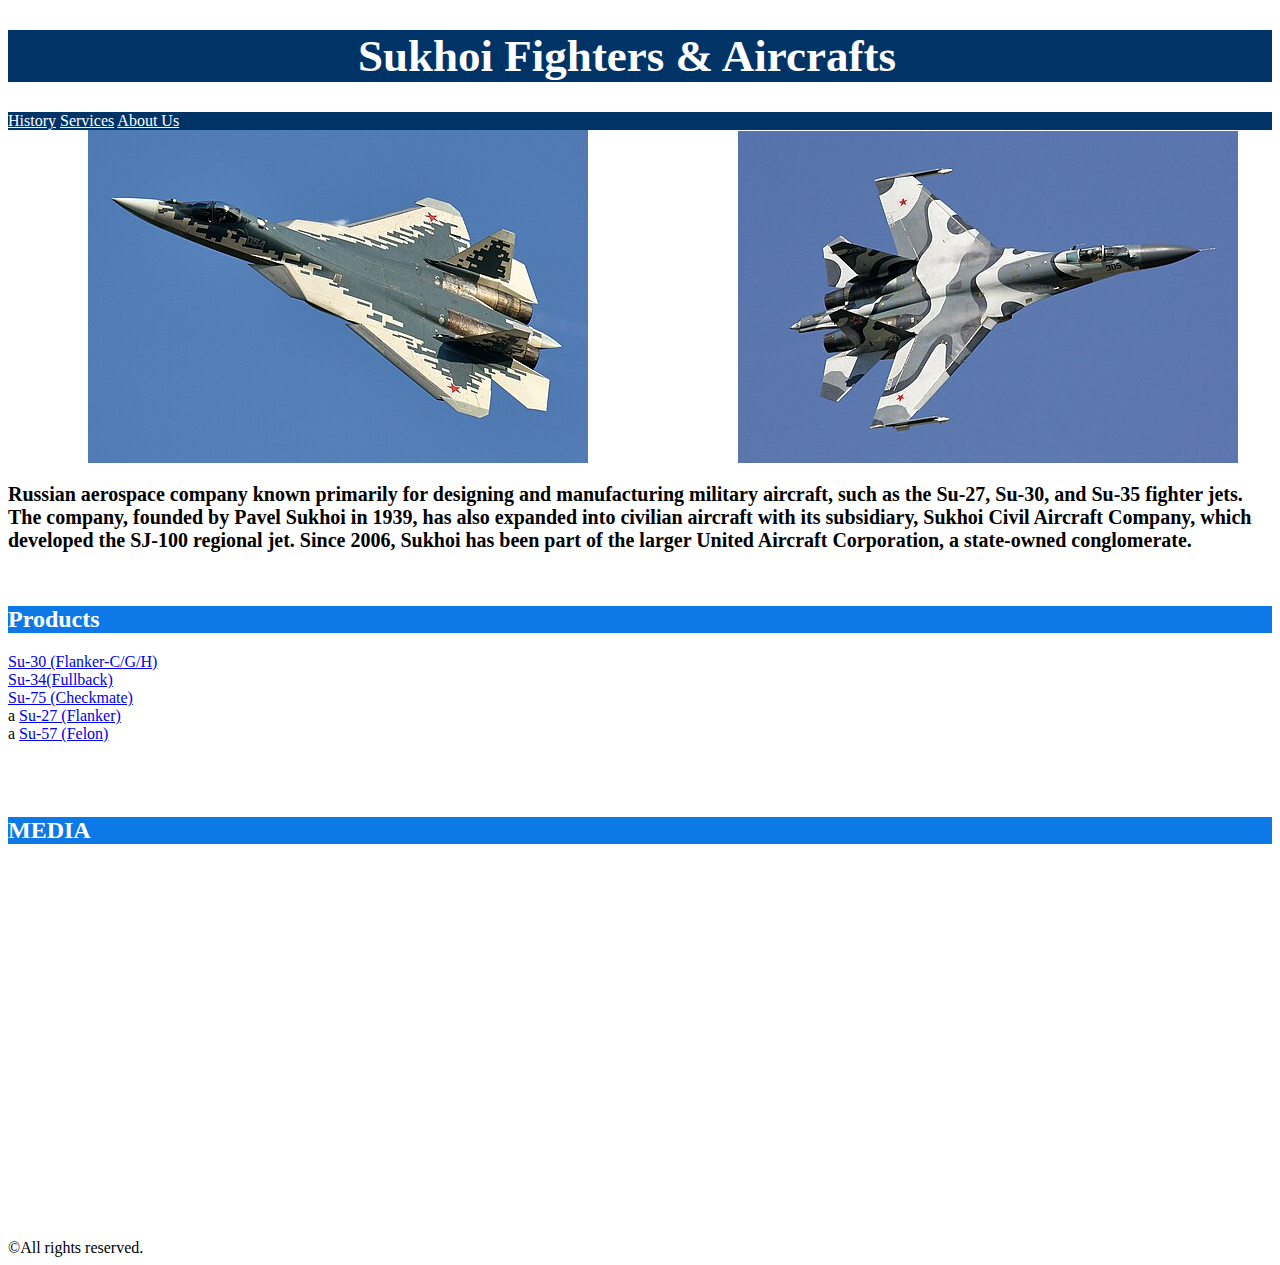
<file: index.html>
<!DOCTYPE html>
<html lang="en">
<head>
    <meta charset="UTF-8">
    <meta name="viewport" content="width=device-width, initial-scale=1.0">
    <title>Semantictags</title>
     <link rel="stylesheet" href="sustyle.css">
</head>
<body>
      <!-- Header Start -->
    <header>
<h1 style="font-size: 45px;background-color: #003366 ;color :white; padding-left: 350px";>Sukhoi Fighters & Aircrafts</h1>

    <nav style="background-color:#003366">
        
        <a style="color:white " href="history.html">History</a>
        <a style="color:white "href="sukhoi_services.html">Services</a>
        <a style="color:white "href="aboutsu.html">About Us</a>
        
        
    </nav> 
 </header>
 
<!-- Header End -->
     <!-- main page start -->
  <main>
     <!-- about us section start -->
    <section>
<picture>
    <img src="images/Sukhoi_Design_Bureau,_054,_Sukhoi_T-50_(Su-57_prototype)_(49581303977).jpg " style="padding-left:80px;"><img src="images/Su-27 (Flanker).jpg"; style="padding-left:150px;">
</picture>
<p>
    <article> <b>Russian aerospace company known primarily for designing and manufacturing military 
        aircraft, such as the Su-27, Su-30, and Su-35 fighter jets. The company, founded by Pavel
         Sukhoi in 1939, has also expanded into civilian aircraft with its subsidiary, Sukhoi Civil 
         Aircraft Company, which developed the SJ-100 regional jet. Since 2006, Sukhoi has been part of
          the larger United Aircraft Corporation, a state-owned conglomerate. 
</b>
    </article>
</p>
    </section>
     <!-- about us section End -->
</main>

<br>
<h2>Products</h2>
   
        <a href="images/30.jpg">Su-30 (Flanker-C/G/H)</a><br>
        <a href="images/34.jpg">Su-34(Fullback) </a><br>
        <a href="images/SU-75_prototype.jpg"> Su-75 (Checkmate)</a><br>
a        <a href="images/2735.jpg"> Su-27 (Flanker)</a><br>
a        
        <a href="images/download (1).jpeg">Su-57 (Felon) </a><br><br><br><br>

<h2>MEDIA</h2>
<iframe style="padding-left: 40px;" width="560" height="315" src="https://www.youtube.com/embed/jCna-ynr1Fg?si=96IVwA9eHi9J56UK" title="YouTube video player" frameborder="0" allow="accelerometer; autoplay; clipboard-write; encrypted-media; gyroscope; picture-in-picture; web-share" referrerpolicy="strict-origin-when-cross-origin" allowfullscreen></iframe><iframe style="padding-left: 60px;"  width="560" height="315" src="https://www.youtube.com/embed/FE6CTvs_g9Y?si=Ernh72rEpsnpO2Ef" title="YouTube video player" frameborder="0" allow="accelerometer; autoplay; clipboard-write; encrypted-media; gyroscope; picture-in-picture; web-share" referrerpolicy="strict-origin-when-cross-origin" allowfullscreen></iframe>
<br>
<br>
<br>
<h2></h2>








       
    &copy;All rights reserved.
</body>
</html>
</file>
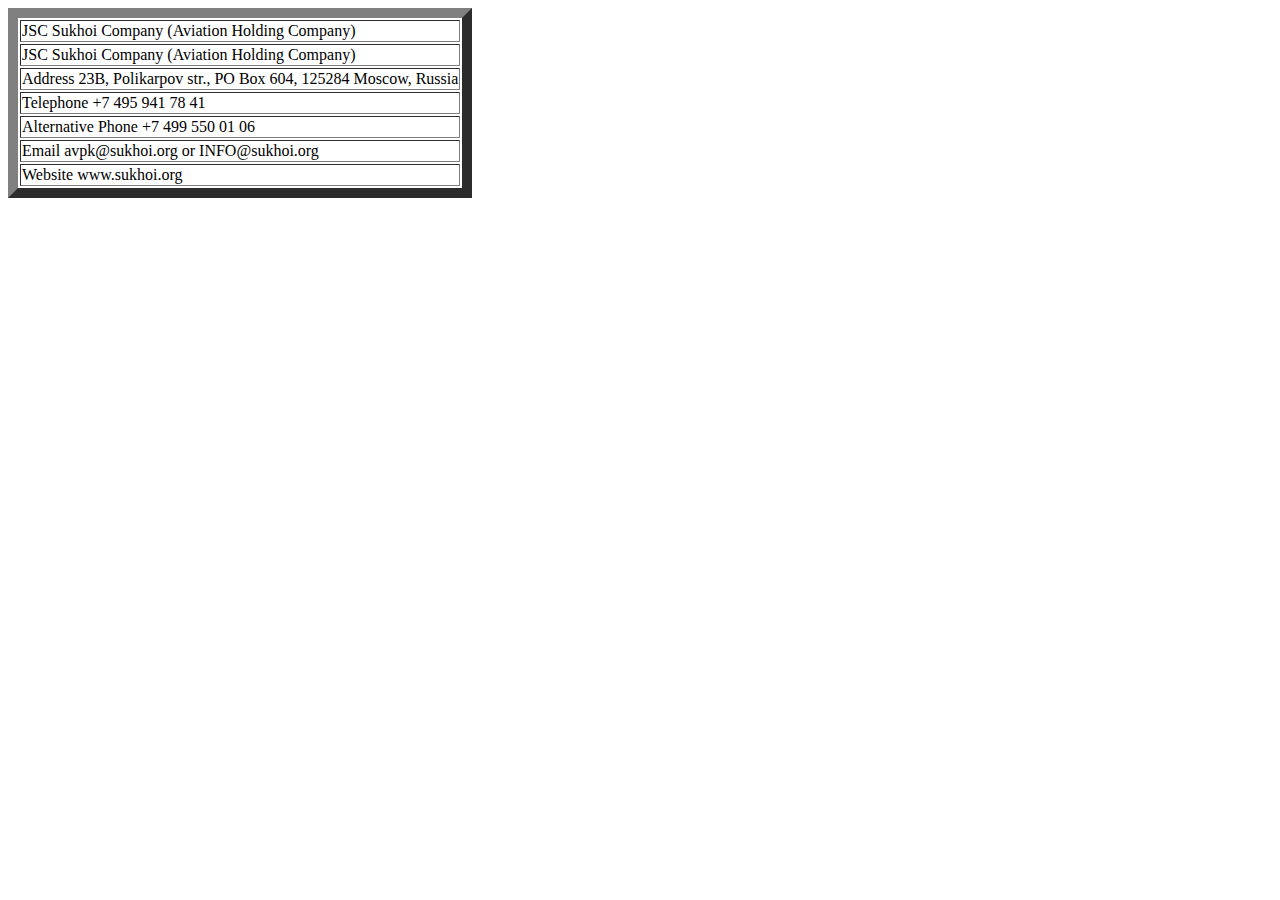
<file: contactus.html>
<!DOCTYPE html>
<html lang="en">
<head>
    <meta charset="UTF-8">
    <meta name="viewport" content="width=device-width, initial-scale=1.0">
    <title>contactuspager</title>
</head>
<body>
    <table border="10px">
            <td>JSC Sukhoi Company (Aviation Holding Company) </td>
        
<tr>
    <td>JSC Sukhoi Company (Aviation Holding Company) </td>

</tr>
<tr>
    <td>Address	23B, Polikarpov str., PO Box 604, 125284 Moscow, Russia </td>

</tr>
<tr>
    <td> Telephone	+7 495 941 78 41</td>

</tr>
<tr>
    <td> Alternative Phone	+7 499 550 01 06</td>

</tr>
    <td>Email	avpk@sukhoi.org or INFO@sukhoi.org</td>

</tr >

<tr><td>Website	www.sukhoi.org</td></tr>






    </table>
</body>
</html>
</file>
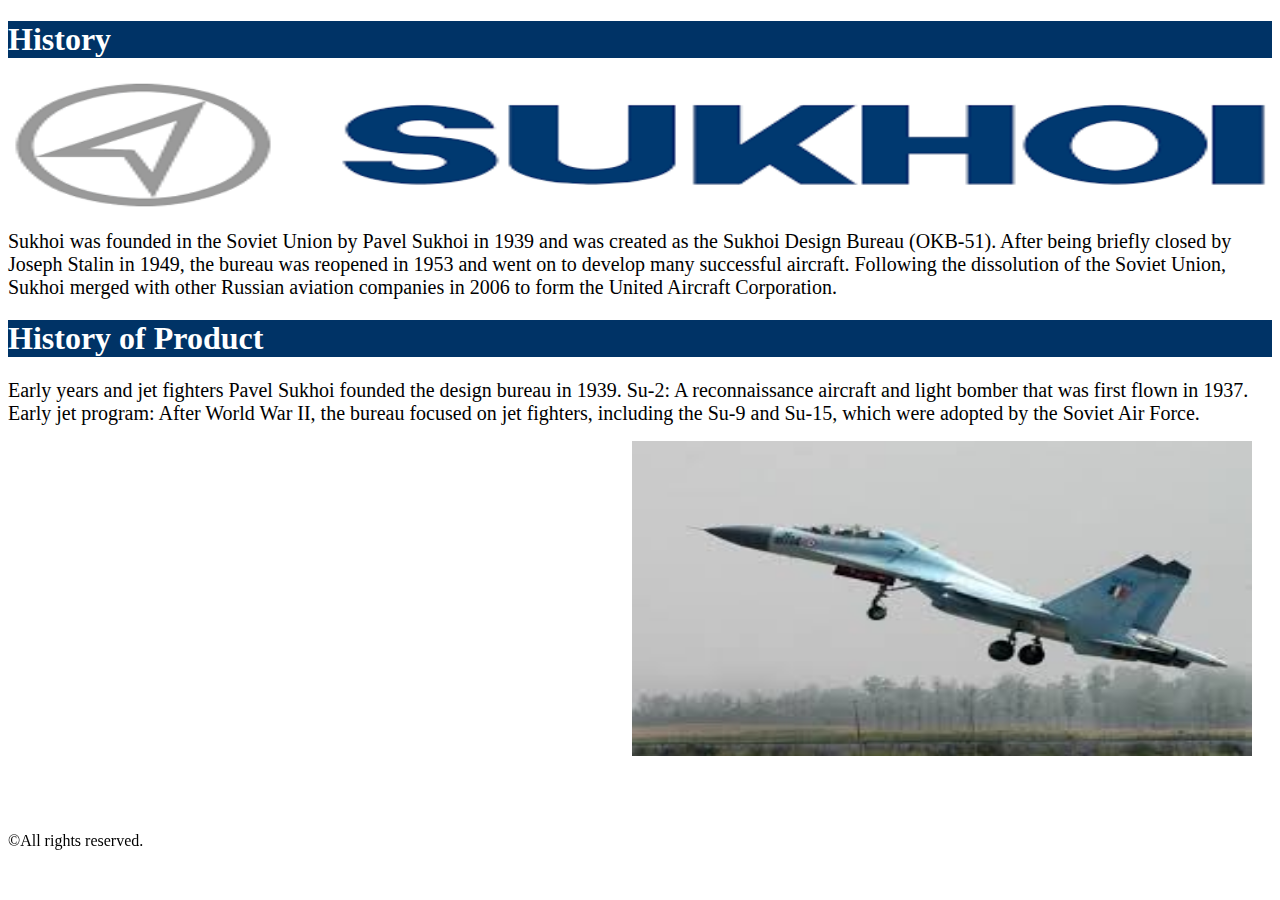
<file: history.html>
<!DOCTYPE html>
<html lang="en">
<head>
    <meta charset="UTF-8">
    <meta name="viewport" content="width=device-width, initial-scale=1.0">
    <title>sukhoihistory</title>
    <link rel="stylesheet" href="sustyle.css">
</head>
<body>
    <h1  >History</h1>
    <picture>
        <img src="images/sulogo.png" width="100%" height="130pxl">
    </picture>
    <p>
        <article>
            Sukhoi was founded in the Soviet Union by Pavel Sukhoi in 1939 and was created as the Sukhoi Design Bureau (OKB-51). After being briefly closed by Joseph Stalin in 1949, the bureau was reopened in 1953 and went on to develop many successful aircraft. Following the dissolution of the Soviet Union, Sukhoi merged with other Russian aviation companies in 2006 to form the United Aircraft Corporation. 
        </article>
    </p>

    <h1 >History of Product</h1>
<p>
    <article>

Early years and jet fighters
Pavel Sukhoi founded the design bureau in 1939.
Su-2: A reconnaissance aircraft and light bomber that was first flown in 1937.
Early jet program: After World War II, the bureau focused on jet fighters, including the Su-9 and Su-15, which were adopted by the Soviet Air Force. 
</article>
</p>
<iframe width=620" height="315" src="https://www.youtube.com/embed/scdjg9_j5GM?si=CA30YEhIotI2ELQ6" title="YouTube video player" frameborder="0" allow="accelerometer; autoplay; clipboard-write; encrypted-media; gyroscope; picture-in-picture; web-share" referrerpolicy="strict-origin-when-cross-origin" allowfullscreen></iframe>
<img src="images/s1.jpeg" width="620" height="315"><br>
<a style="color:white " href="mainpagesemantic_tags.html">Home</a>
<br>
<br>
<br>
<br>
&copy;All rights reserved.
</body>
</html>
</file>
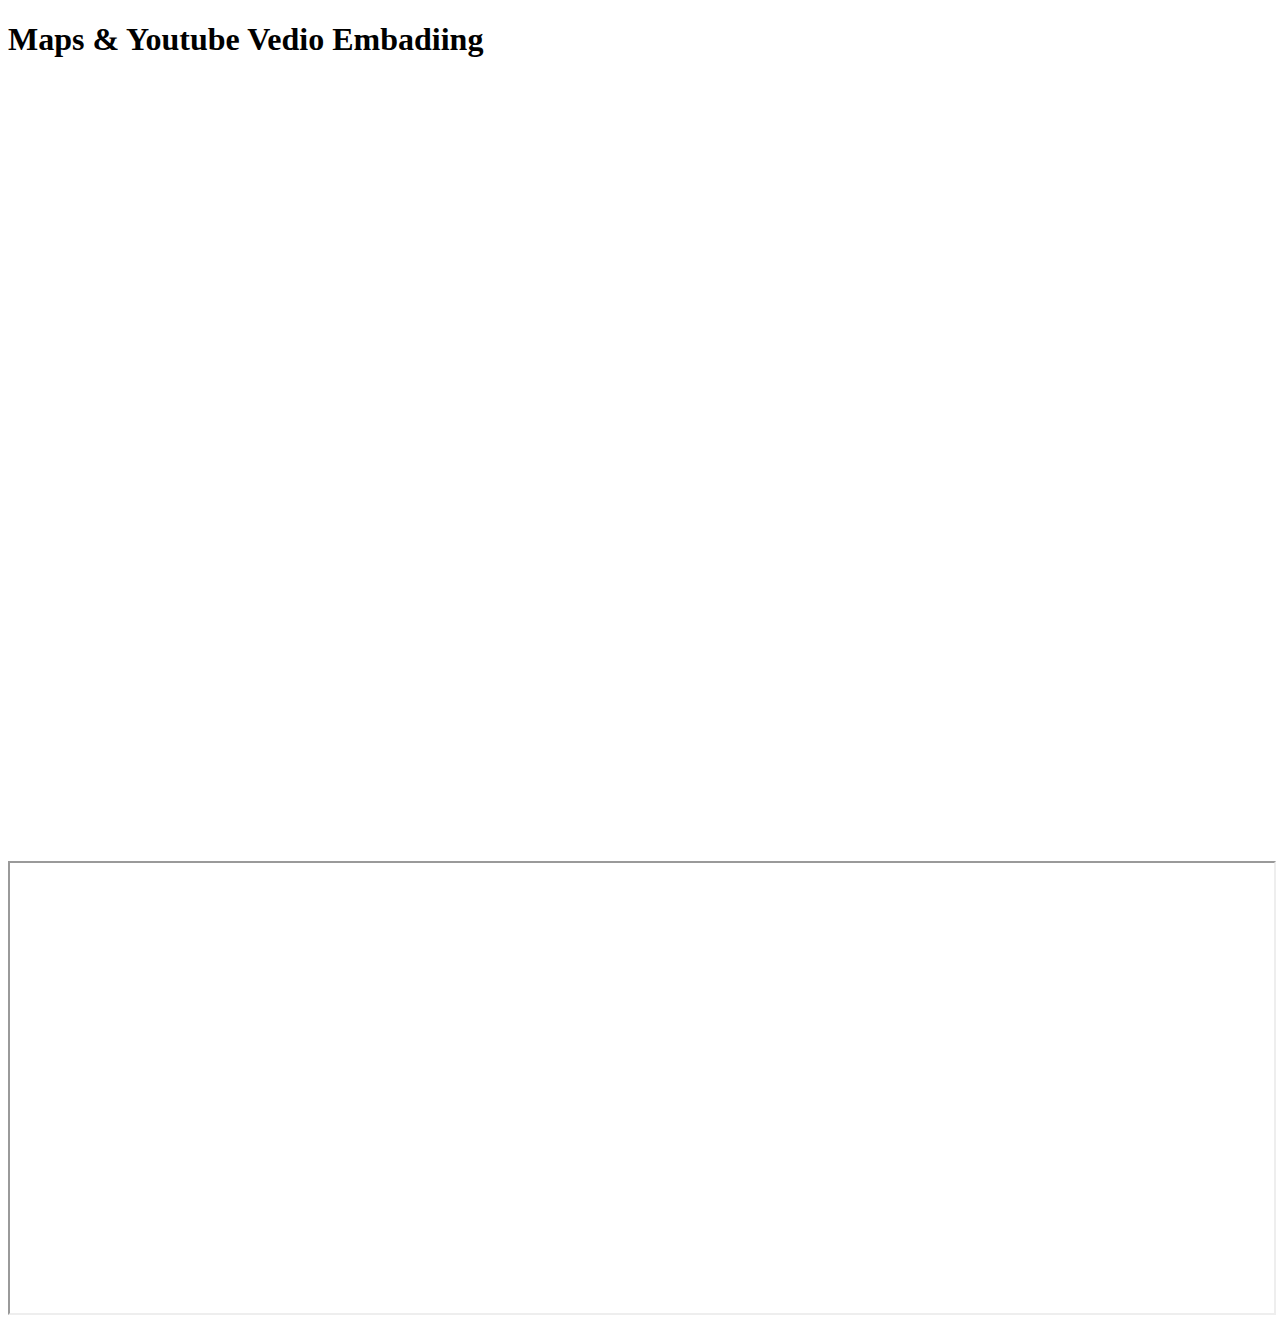
<file: iframe.html>
<!DOCTYPE html>
<html lang="en">
  <head>
    <meta charset="UTF-8" />
    <meta name="viewport" content="width=device-width, initial-scale=1.0" />
    <title>Iframelearning</title>
  </head>
  <body>
    <header><h1>Maps & Youtube Vedio Embadiing</h1></header>
    <marquee direction="right" scrollamount="35
    "behavior="alternate">
      <iframe
        width="560"
        height="315"
        src="https://www.youtube.com/embed/eKHoLpi2ey4?si=zLaKBVy72nRIa8n-"
        title="YouTube video player"
        frameborder="0"
        allow="accelerometer; autoplay; clipboard-write; encrypted-media; gyroscope; picture-in-picture; web-share"
        referrerpolicy="strict-origin-when-cross-origin"
        allowfullscreen
      ></iframe> </marquee
    ><br />
    <marquee direction="left"scrollamount="49" behavior="alternate">
      <iframe
        src="https://www.google.com/maps/embed?pb=!1m12!1m8!1m3!1d15123.05485870031!2d73.7894583!3d18.6296946!3m2!1i1024!2i768!4f13.1!2m1!1spcmc%20map%20google%20maps!5e0!3m2!1sen!2sin!4v1762335324600!5m2!1sen!2sin"
        width="600"
        height="450"
        style="border: 0"
        allowfullscreen=""
        loading="lazy"
        referrerpolicy="no-referrer-when-downgrade"
      ></iframe>

      
      
    </marquee>
    <iframe src="doc/file-example_PDF_500_kB.pdf" height="450pxl" width="100%"></iframe>

  </body>
</html>
</file>
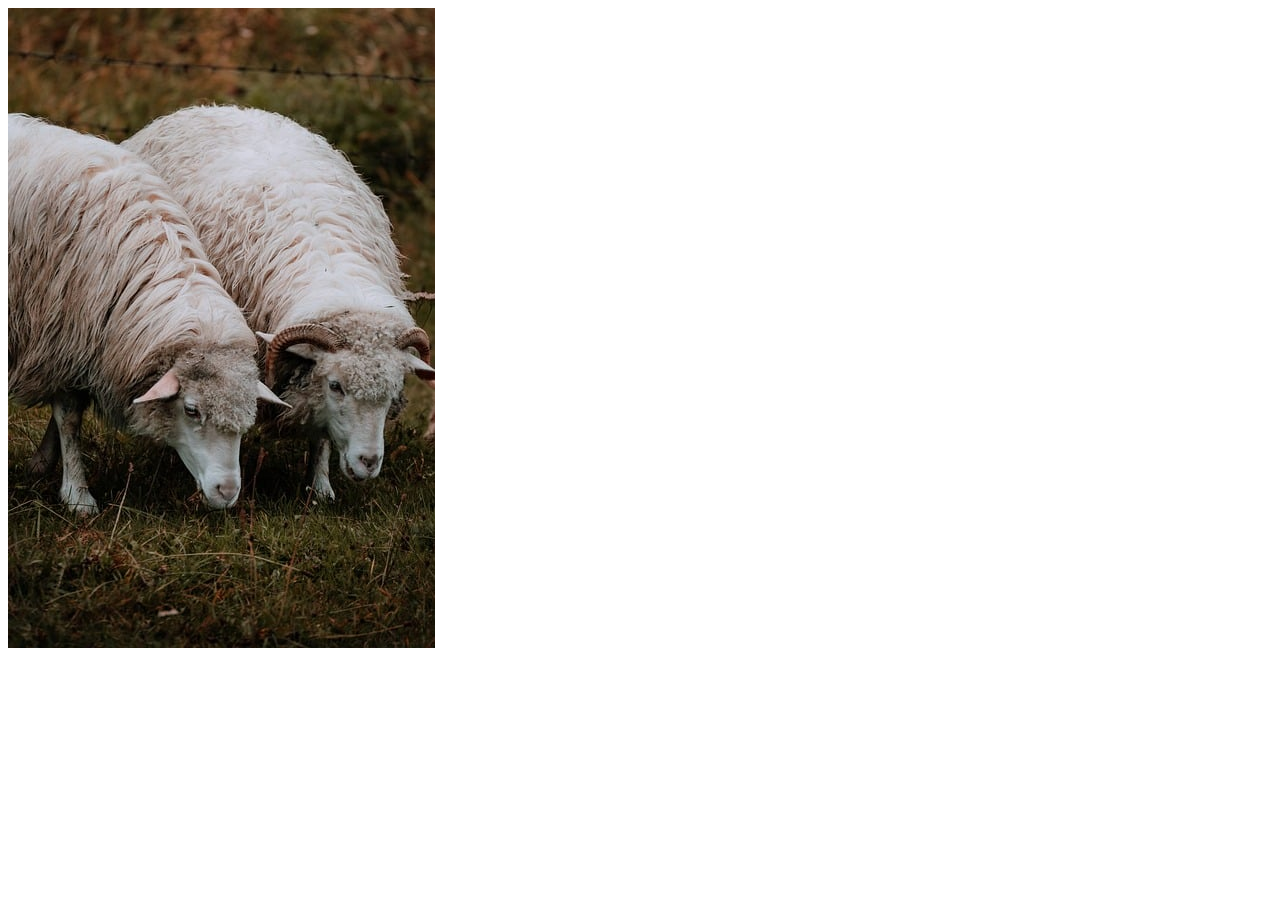
<file: img_vedio_audio.html>
<!DOCTYPE html>
<html lang="en">
<head>
    <meta charset="UTF-8">
    <meta name="viewport" content="width=device-width, initial-scale=1.0">
    <title>Document</title>
</head>
<body>
    <img src="images/sheep.jgp.jpg"/>
</body>
</html>
</file>
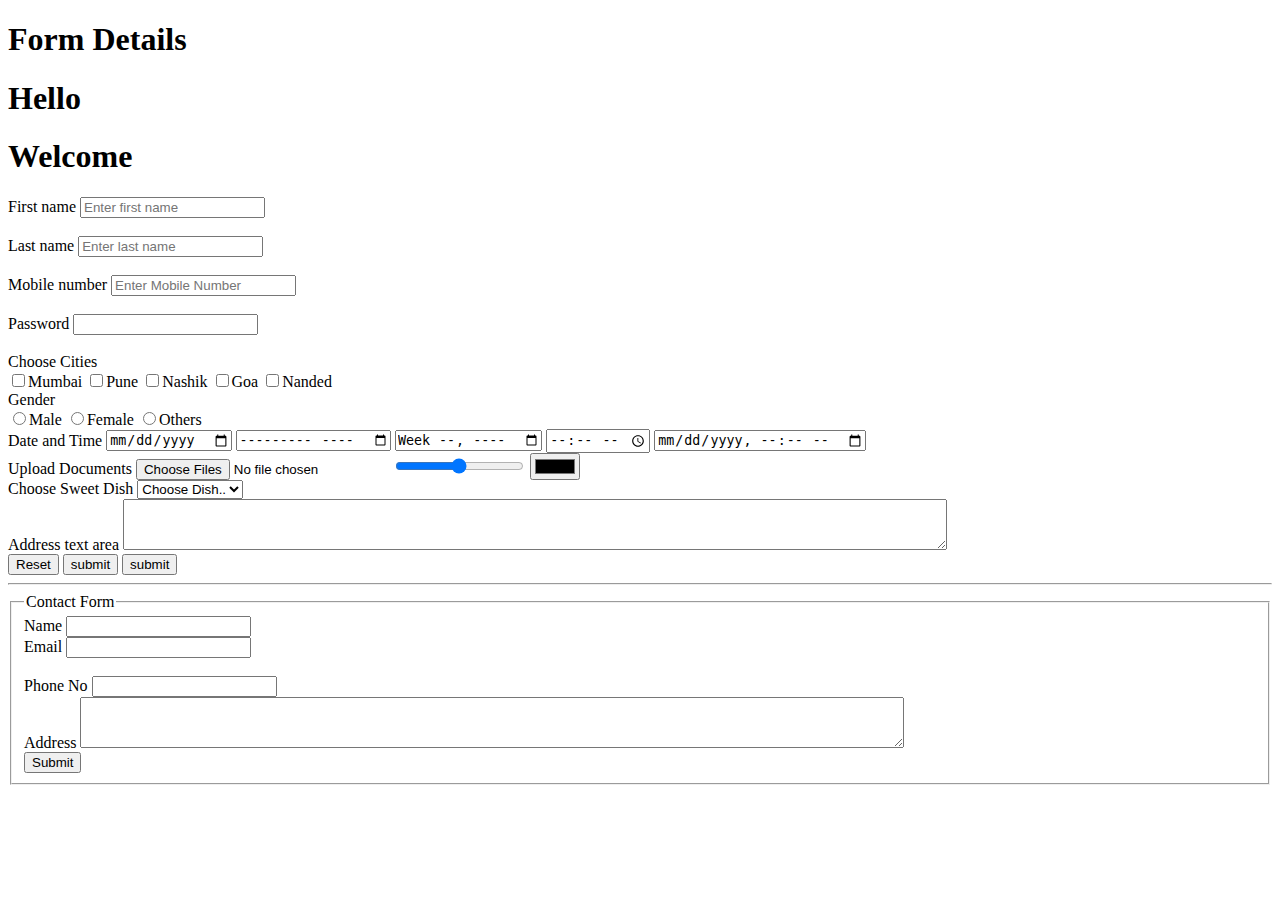
<file: input_type.html>
<!DOCTYPE html>
<html lang="en">
  <head>
    <meta charset="UTF-8" />
    <meta name="viewport" content="width=<device-width>, initial-scale=1.0" />
    <title>Document</title>
  </head>
  <body>
    <h1>Form Details</h1>
    <h1>Hello</h1>
    <h1>Welcome</h1>
    <form>
    <label>First name</label>
    <input type="text" placeholder="Enter first name" /><br /><br />

    <label>Last name</label>
    <input type="text" placeholder="Enter last name" /><br /><br />

    <label>Mobile number</label>
    <input type="text" placeholder="Enter Mobile Number" /><br /><br />

    <label>Password</label>
    <input type="password" /><br /><br />
    
      <label>Choose Cities</label><br />
      <input type="checkbox" />Mumbai <input type="checkbox" />Pune
      <input type="checkbox" />Nashik <input type="checkbox" />Goa
      <input type="checkbox" />Nanded
      <br />
      <label>Gender</label><br />
      <input type="radio" name="gender" />Male
      <input type="radio" name="gender" />Female
      <input type="radio" name="gender" />Others
      <br />
      <label>Date and Time</label>
      <input type="date" />
      <input type="month" />
      <input type="week" />
      <input type="time" />
      <input type="datetime-local" /><br />

      <label>Upload Documents</label>
      <input type="file" multiple />
      <input type="range" />
      <input type="color" />

      <br />
      <label>Choose Sweet Dish</label>
      <select>
        <option>Choose Dish..</option>
        <option>Kaju Katli</option>
        <option>Sonpapdi</option>
        <option>Rasgula</option>
        <option>Malaibarfi</option>
        <option>Bondi Lado</option>
        <option>Gulab Jamon</option>
        <option>Jalabee</option>
      </select>
      <br />

      <label>Address text area</label>
      <textarea rows="3" cols="100"></textarea>
      <br />
      <input type="reset" value="Reset" />
      <input type="submit" value="submit" />
      <input type="button" value="submit" />
    </form>
    <hr>
    <fieldset>
        <legend>Contact Form
        </legend>
        <form>
<label>Name</label>
<input type="test"/><br>
<label>Email</label>
<input type="text"/><br>
<br><label>Phone No</label>
<input type="number"/><br>
<label>Address</label>
<textarea rows="3" cols="100"></textarea>
<br>
<input type="submit"/>





        </form>
    </fieldset>
  </body>
</html>
</file>
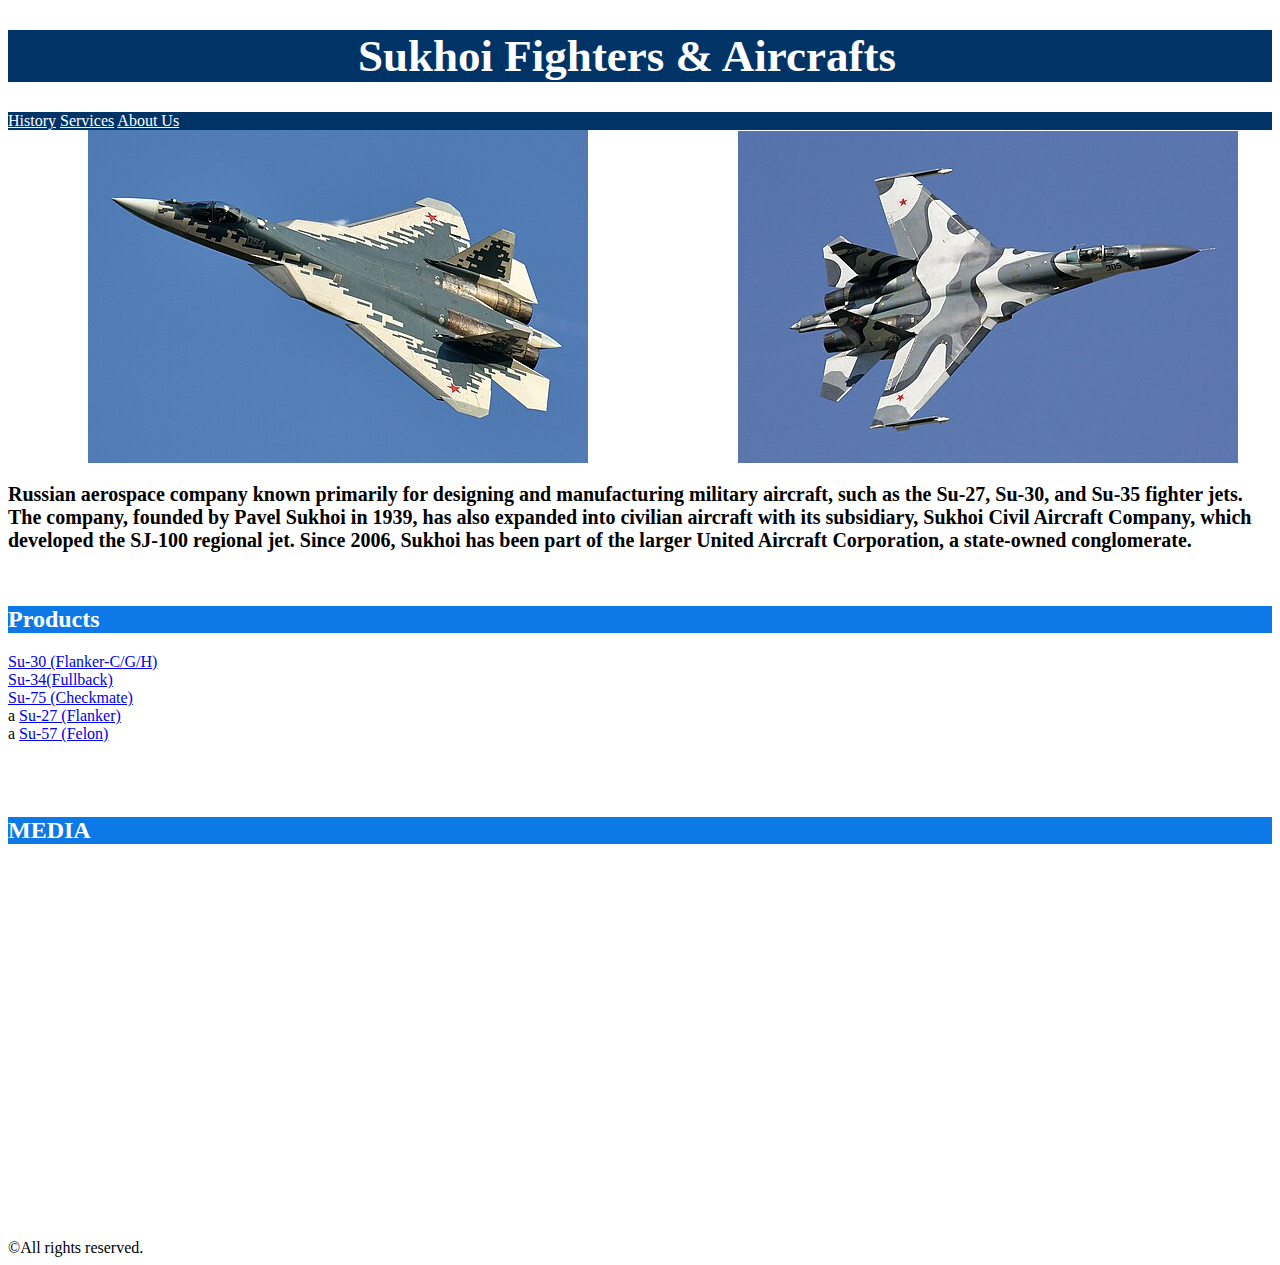
<file: mainpagesemantic_tags.html>
<!DOCTYPE html>
<html lang="en">
<head>
    <meta charset="UTF-8">
    <meta name="viewport" content="width=device-width, initial-scale=1.0">
    <title>Semantictags</title>
     <link rel="stylesheet" href="sustyle.css">
</head>
<body>
    <!-- Header Start -->
    <header>
<h1 style="font-size: 45px;background-color: #003366 ;color :white; padding-left: 350px";>Sukhoi Fighters & Aircrafts</h1>

    <nav style="background-color:#003366">
        
        <a style="color:white " href="history.html">History</a>
        <a style="color:white "href="sukhoi_services.html">Services</a>
        <a style="color:white "href="aboutsu.html">About Us</a>
        
        
    </nav> 
 </header>
 
 <!-- Header End -->
  <!-- main page start -->
  <main>
    <!-- about us section start -->
    <section>
<picture>
    <img src="images/Sukhoi_Design_Bureau,_054,_Sukhoi_T-50_(Su-57_prototype)_(49581303977).jpg " style="padding-left:80px;"><img src="images/Su-27 (Flanker).jpg"; style="padding-left:150px;">
</picture>
<p>
    <article> <b>Russian aerospace company known primarily for designing and manufacturing military 
        aircraft, such as the Su-27, Su-30, and Su-35 fighter jets. The company, founded by Pavel
         Sukhoi in 1939, has also expanded into civilian aircraft with its subsidiary, Sukhoi Civil 
         Aircraft Company, which developed the SJ-100 regional jet. Since 2006, Sukhoi has been part of
          the larger United Aircraft Corporation, a state-owned conglomerate. 
</b>
    </article>
</p>
    </section>
     <!-- about us section End -->
</main>

<br>
<h2>Products</h2>
   
        <a href="images/30.jpg">Su-30 (Flanker-C/G/H)</a><br>
        <a href="images/34.jpg">Su-34(Fullback) </a><br>
        <a href="images/SU-75_prototype.jpg"> Su-75 (Checkmate)</a><br>
a        <a href="images/2735.jpg"> Su-27 (Flanker)</a><br>
a        
        <a href="images/download (1).jpeg">Su-57 (Felon) </a><br><br><br><br>

<h2>MEDIA</h2>
<iframe style="padding-left: 40px;" width="560" height="315" src="https://www.youtube.com/embed/jCna-ynr1Fg?si=96IVwA9eHi9J56UK" title="YouTube video player" frameborder="0" allow="accelerometer; autoplay; clipboard-write; encrypted-media; gyroscope; picture-in-picture; web-share" referrerpolicy="strict-origin-when-cross-origin" allowfullscreen></iframe><iframe style="padding-left: 60px;"  width="560" height="315" src="https://www.youtube.com/embed/FE6CTvs_g9Y?si=Ernh72rEpsnpO2Ef" title="YouTube video player" frameborder="0" allow="accelerometer; autoplay; clipboard-write; encrypted-media; gyroscope; picture-in-picture; web-share" referrerpolicy="strict-origin-when-cross-origin" allowfullscreen></iframe>
<br>
<br>
<br>
<h2></h2>








       
    &copy;All rights reserved.
</body>
</html>
</file>
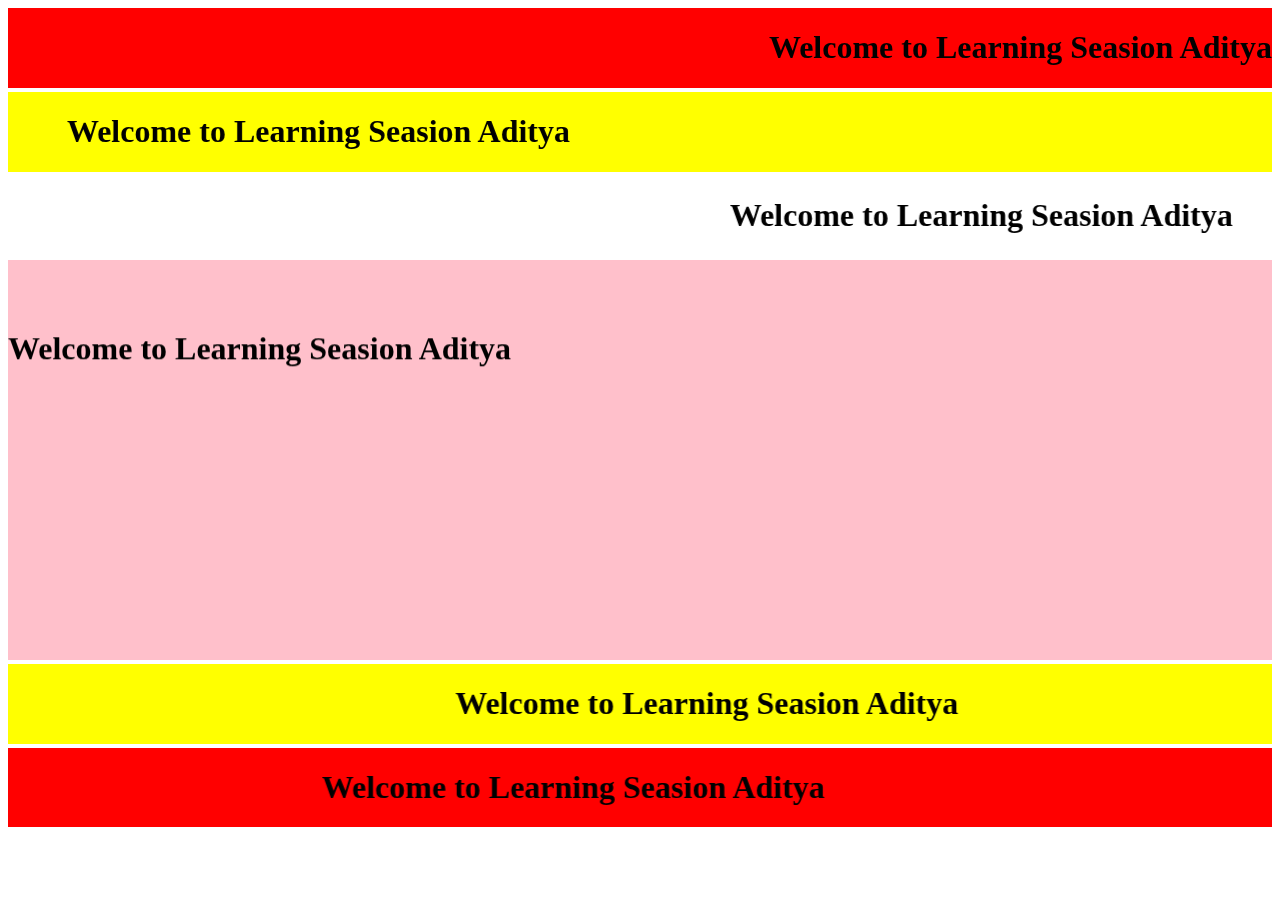
<file: marquee.html>
<!DOCTYPE html>
<html lang="en">
<head>
    <meta charset="UTF-8">
    <meta name="viewport" content="width=device-width, initial-scale=1.0">
    <title>Marquee Tag</title>
</head>
<body>
    <marquee  scrollamount="200" bgcolor="red" direction="all" behavior="alternate" >
        <h1>Welcome to Learning Seasion Aditya</h1>
    </marquee>

     <marquee  scrollamount="300" bgcolor="yellow" direction="all" behavior="alternate" >
        <h1>Welcome to Learning Seasion Aditya</h1>
    </marquee>
     <marquee  scrollamount="5" bgcolor="white" direction="all" behavior="alternate" >
        <h1>Welcome to Learning Seasion Aditya</h1>
    </marquee>

     <marquee height="400px"  scrollamount="40" bgcolor="pink
     " direction="up" behavior="alternate" >
        <h1>Welcome to Learning Seasion Aditya</h1>
    </marquee>

     <marquee  scrollamount="40" bgcolor="yellow" direction="left" behavior="alternate" >
        <h1 color="">Welcome to Learning Seasion Aditya</h1>
    </marquee>

     <marquee  scrollamount="40" bgcolor="red" direction="right" behavior="alternate" >
        <h1>Welcome to Learning Seasion Aditya</h1>
    </marquee>
</body>
</html>
</file>
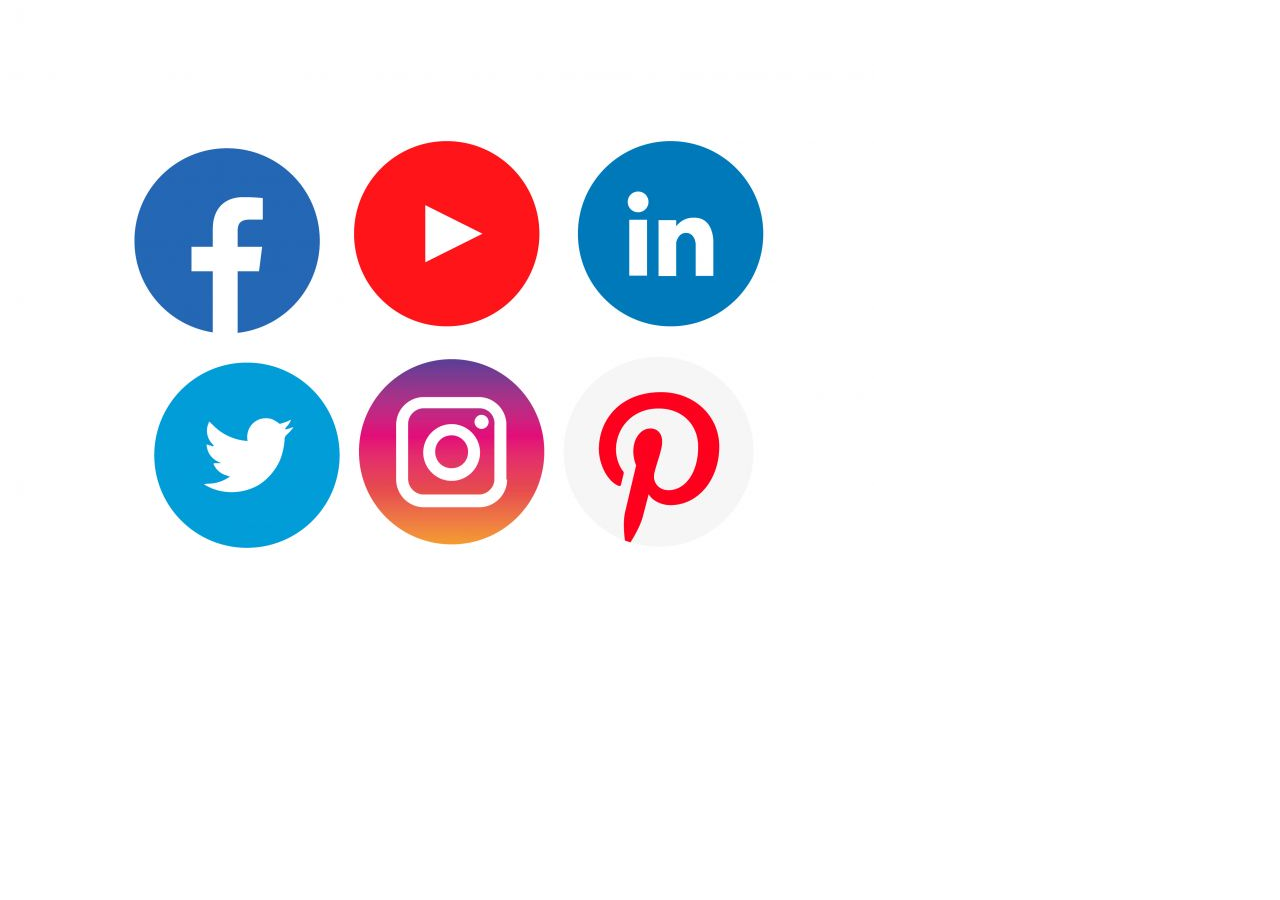
<file: social_media.html>
<!DOCTYPE html>
<html lang="en">
  <head>
    <meta charset="UTF-8" />
    <meta name="viewport" content="width=device-width, initial-scale=1.0" />
    <title>Document</title>
  </head>
  <body>
    <img src="images/social-media3105.jpg" alt="social" usemap="#social" />

    <map name="social">
      <area
        shape="circle"
        coords="653,234,85"
        href="https://www.linkedin.com/feed/"
        target="_blank"
      />
      <area
        shape="circle"
        coords="443,228,93"
        href="https://www.youtube.com/"
        target="_blank"
      />
      <area
        shape="circle"
        coords="240,441,95"
        href="https://x.com/tweeter?lang=en"
        target="_blank"
      />
      <area
        shape="circle"
        coords="445,439,92"
        href="https://www.instagram.com/"
        target="_blank"
      />
      <area
        shape="circle"
        coords="216,234,71"
        href="https://www.facebook.com/"
        target="_blank"
      />
      <area
        shape="circle"
        coords="648,448,89"
        href="https://www.pinterest.com/+++"
        target="_blank"
      
    </map>
  </body>
</html>
</file>
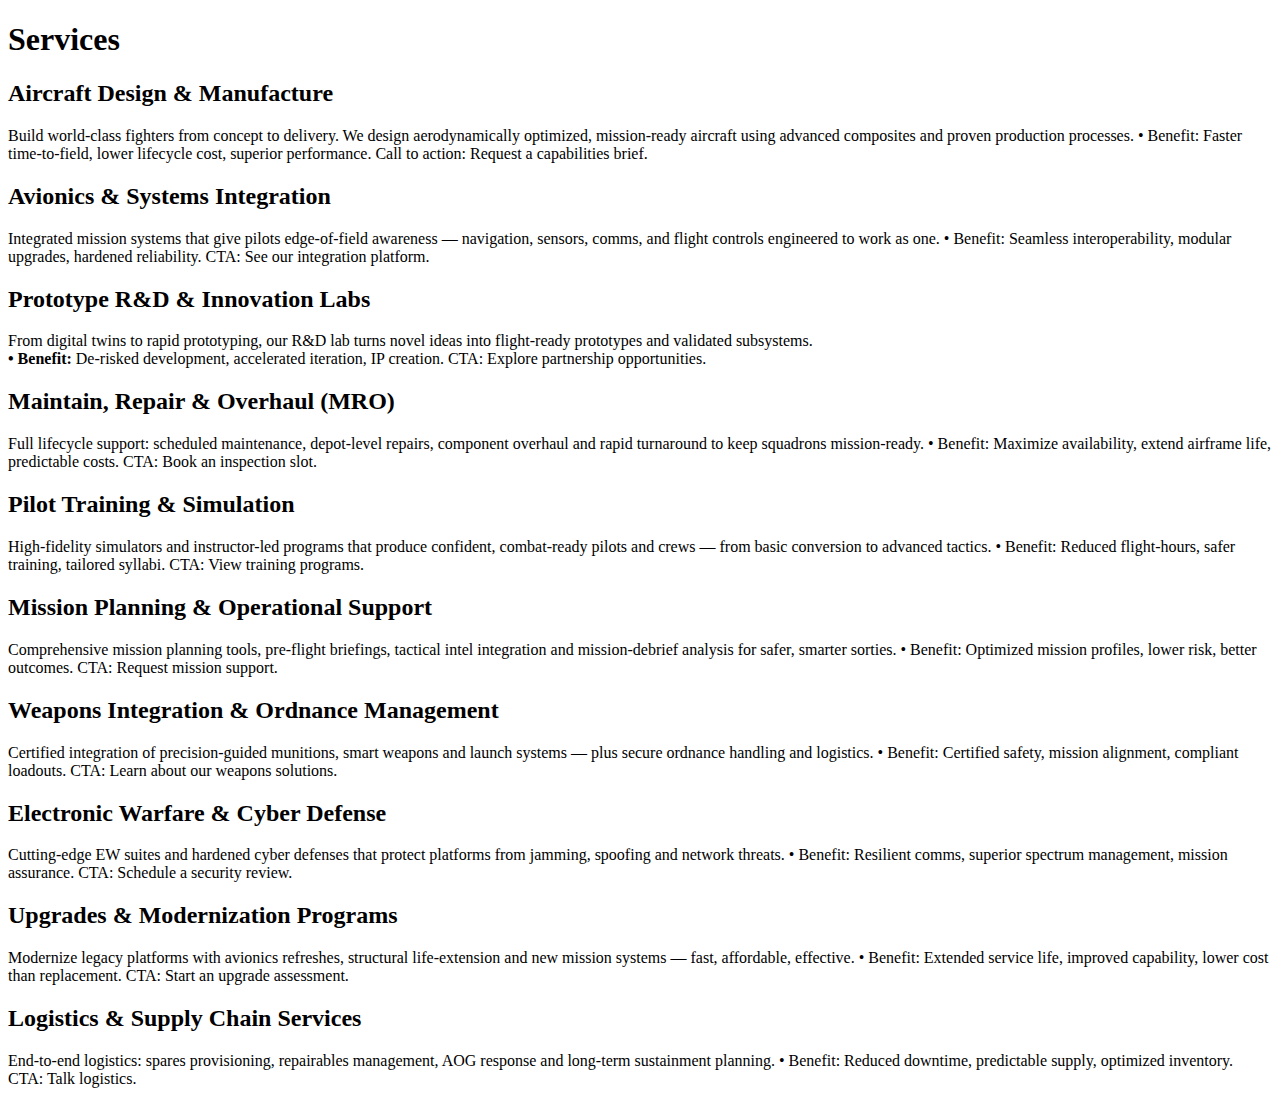
<file: sukhoi_services.html>
<!DOCTYPE html>
<html lang="en">
<head>
    <meta charset="UTF-8">
    <meta name="viewport" content="width=device-width, initial-scale=1.0">
    <title>Sukhoi Services</title>
</head>
<body>
    <h1>Services</h1>
   <h2> Aircraft Design & Manufacture</h2>

Build world-class fighters from concept to delivery. We design aerodynamically optimized, mission-ready aircraft using advanced composites and proven production processes.
• Benefit: Faster time-to-field, lower lifecycle cost, superior performance.
Call to action: Request a capabilities brief.

<h2>Avionics & Systems Integration</h2>

Integrated mission systems that give pilots edge-of-field awareness — navigation, sensors, comms, and flight controls engineered to work as one.
• Benefit: Seamless interoperability, modular upgrades, hardened reliability.
CTA: See our integration platform.

<h2>Prototype R&D & Innovation Labs</h2>

From digital twins to rapid prototyping, our R&D lab turns novel ideas into flight-ready prototypes and validated subsystems.
<br><b>• Benefit:</b> De-risked development, accelerated iteration, IP creation.
CTA: Explore partnership opportunities.

<h2>Maintain, Repair & Overhaul (MRO)</h2>

Full lifecycle support: scheduled maintenance, depot-level repairs, component overhaul and rapid turnaround to keep squadrons mission-ready.
• Benefit: Maximize availability, extend airframe life, predictable costs.
CTA: Book an inspection slot.

<h2>Pilot Training & Simulation</h2>

High-fidelity simulators and instructor-led programs that produce confident, combat-ready pilots and crews — from basic conversion to advanced tactics.
• Benefit: Reduced flight-hours, safer training, tailored syllabi.
CTA: View training programs.

<h2>Mission Planning & Operational Support</h2>

Comprehensive mission planning tools, pre-flight briefings, tactical intel integration and mission-debrief analysis for safer, smarter sorties.
• Benefit: Optimized mission profiles, lower risk, better outcomes.
CTA: Request mission support.

<h2>Weapons Integration & Ordnance Management</h2>

Certified integration of precision-guided munitions, smart weapons and launch systems — plus secure ordnance handling and logistics.
• Benefit: Certified safety, mission alignment, compliant loadouts.
CTA: Learn about our weapons solutions.

<h2>Electronic Warfare & Cyber Defense</h2>

Cutting-edge EW suites and hardened cyber defenses that protect platforms from jamming, spoofing and network threats.
• Benefit: Resilient comms, superior spectrum management, mission assurance.
CTA: Schedule a security review.

<h2>Upgrades & Modernization Programs</h2>

Modernize legacy platforms with avionics refreshes, structural life-extension and new mission systems — fast, affordable, effective.
• Benefit: Extended service life, improved capability, lower cost than replacement.
CTA: Start an upgrade assessment.

<h2>Logistics & Supply Chain Services</h2>

End-to-end logistics: spares provisioning, repairables management, AOG response and long-term sustainment planning.
• Benefit: Reduced downtime, predictable supply, optimized inventory.
CTA: Talk logistics.


</body>
</html>
</file>
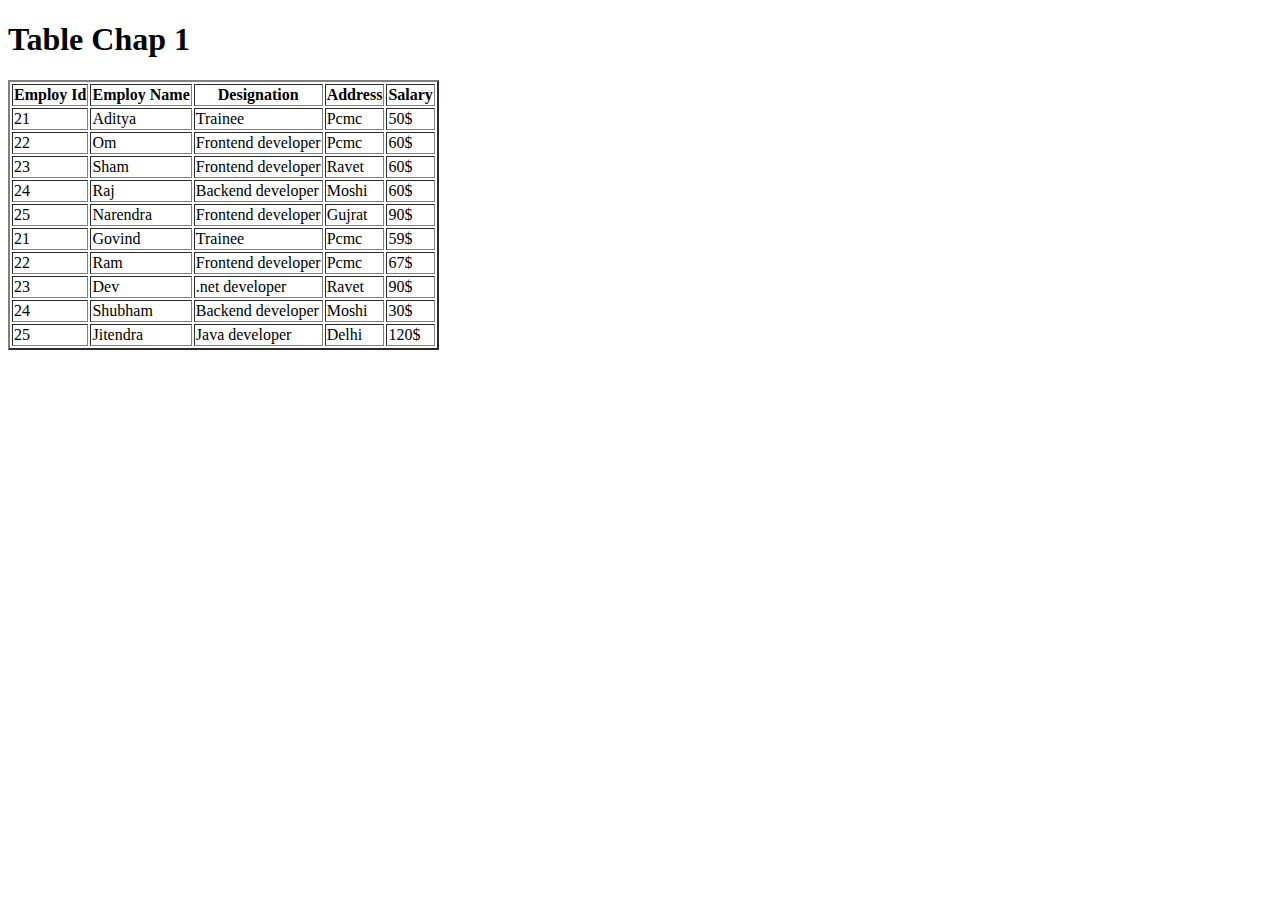
<file: table.html>
<!DOCTYPE html>
<html lang="en">
<head>
    <meta charset="UTF-8">
    <meta name="viewport" content="width=device-width, initial-scale=1.0">
    <title>Table</title>
</head>
<body>
    <h1>Table Chap 1</h1>
<table border="2PXL">
    <tr>
        <th>Employ Id</th>
        <th>Employ Name</th>
        <th>Designation</th>
        <th>Address</th>
        <th>Salary</th>
    </tr>
    <tr>
        <td>21</td>
<td>Aditya</td>
<td>Trainee</td>
<td>Pcmc</td>
<td>50$</td>
    </tr>


 <tr>
        <td>22</td>
<td>Om</td>
<td>Frontend developer</td>
<td>Pcmc</td>
<td>60$</td>
    </tr>

<tr>
        <td>23</td>
<td>Sham</td>
<td>Frontend developer</td>
<td>Ravet</td>
<td>60$</td>
    </tr>
    <tr>
        <td>24</td>
<td>Raj</td>
<td>Backend developer</td>
<td>Moshi</td>
<td>60$</td>
    </tr>
<tr>
        <td>25</td>
<td>Narendra</td>
<td>Frontend developer</td>
<td>Gujrat</td>
<td>90$</td>
    </tr>
 <td>21</td>
<td>Govind</td>
<td>Trainee</td>
<td>Pcmc</td>
<td>59$</td>
    </tr>


 <tr>
        <td>22</td>
<td>Ram</td>
<td>Frontend developer</td>
<td>Pcmc</td>
<td>67$</td>
    </tr>

<tr>
        <td>23</td>
<td>Dev</td>
<td>.net developer</td>
<td>Ravet</td>
<td>90$</td>
    </tr>
    <tr>
        <td>24</td>
<td>Shubham</td>
<td>Backend developer</td>
<td>Moshi</td>
<td>30$</td>
    </tr>
<tr>
        <td>25</td>
<td>Jitendra</td>
<td>Java developer</td>
<td>Delhi</td>
<td>120$</td>
    </tr>

</table>




</body>
</html>
</file>
<file: sustyle.css>
h1{
    background-color:#003366 ; color: white
}
h2{
    background-color:#0c79e7 ; color: white
}
article{font-size: 20px;}
</file>
